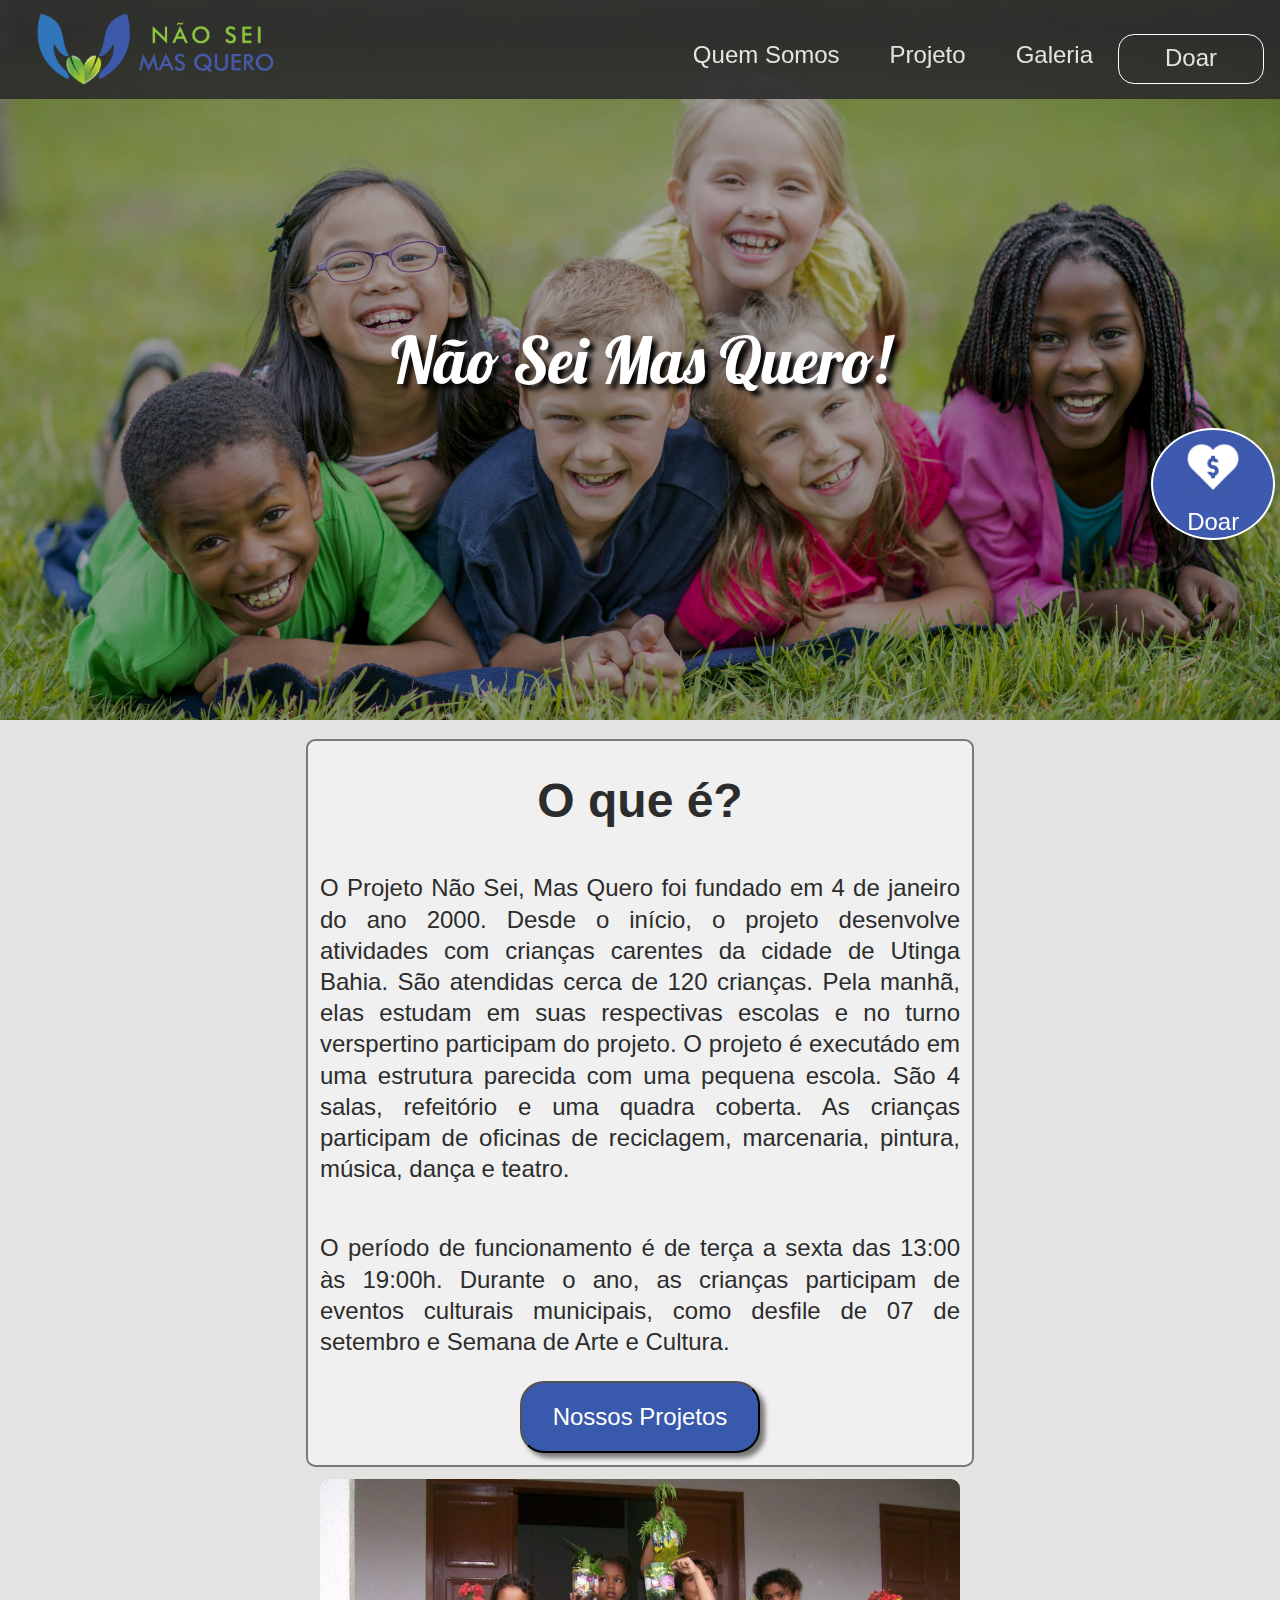
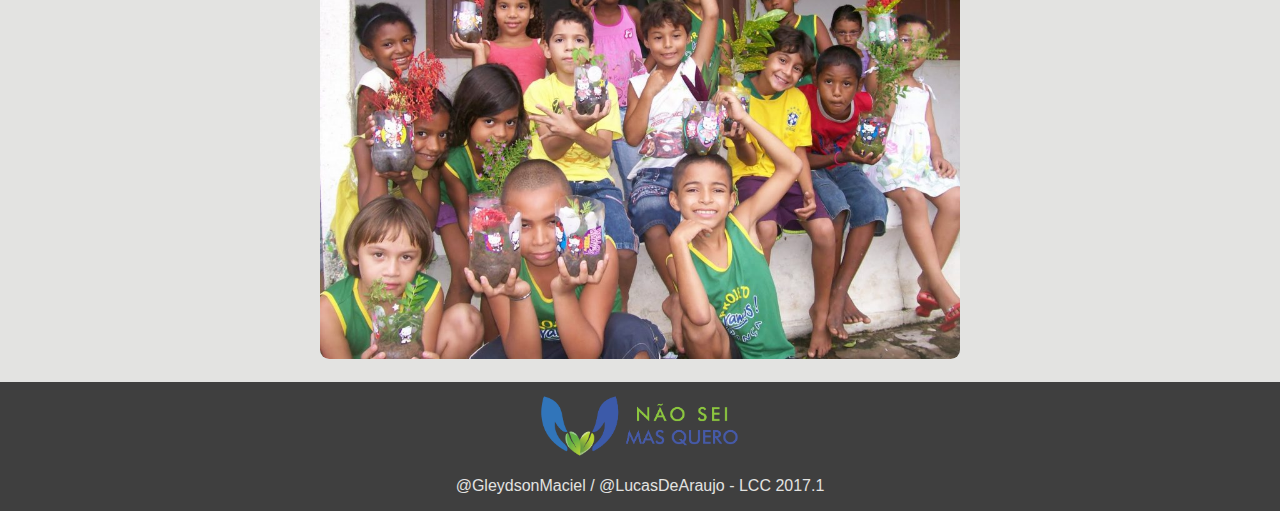
<file: Projeto 02/index.html>
<!DOCTYPE html>
<html lang="pt-br">

<head>
    <meta charset="UTF-8">
    <meta name="viewport" content="width=device-width, initial-scale=1.0">
    <link href="https://fonts.googleapis.com/css?family=Lobster&display=swap" rel="stylesheet">
    <link rel='stylesheet' type='text/css' media='screen' href='main.css'>
    <title>Projeto Final</title>
</head>

<body>
    
    <div class="layout">

        <a class="botao-doar" href="pages/doacoes/doacaoes.html">
            <div>
                <img src="./img/doar.png" class="img_doar">
                 <p class="doar_text">Doar</p>
            </div>
        </a>


        
        <header>

            <div class="logo">
                <img src="img/logo.png" >
            </div>

            <nav class="menu">
                <ul>
                    <li><a href="">Quem Somos</a></li>
                    <li><a href="pages/projetos/projetos.html">Projeto</a></li>
                    <li><a href="pages/galeria/galeria.html">Galeria</a></li>
                    <li  class="doar" ><a href="pages/doacoes/doacaoes.html" style="margin-top: -10%;">Doar</a></li>
                    
                </ul>
            </nav>


        </header>
        
        <div class="imageSection">
            <p>Não Sei Mas Quero!</p>
        </div>

        <section>

            <div class="conteudo">
                <div class="texto">

                    <h1 style="text-align: center;">O que é?</h1>
                    <p> O Projeto Não Sei, Mas Quero foi fundado em 4 de janeiro do ano 2000. Desde o início, o projeto desenvolve atividades com crianças carentes da cidade de Utinga Bahia. São atendidas cerca de 120 crianças. Pela manhã, elas estudam em suas respectivas escolas e no turno verspertino participam do projeto. O projeto é executádo em uma estrutura parecida com uma pequena escola. São 4 salas, refeitório e uma quadra coberta. As crianças participam de oficinas de reciclagem, marcenaria, pintura, música, dança e teatro.</p>
                    <p>                        O período de funcionamento é de terça a sexta das 13:00 às 19:00h.
                        Durante o ano, as crianças participam de eventos culturais municipais, como desfile de 07 de setembro e Semana de Arte e Cultura.  </p>
                    <a href="./pages/projetos/projetos.html">
                        <button>Nossos Projetos</button>
                    </a>
                </div>

                <div class="imagem">
                    <img src='img/QuemSomos.jpg' >
                </div>

            </div>

        </section>

        <footer>
            <div class="text-footer">
                <img src="img/logo.png" width="200em" height="auto" style="margin-top: 1%;">
                <p>@GleydsonMaciel / @LucasDeAraujo - LCC 2017.1 </p>
            </div>
        </footer>
    </div>
</body>

</html>
</file>
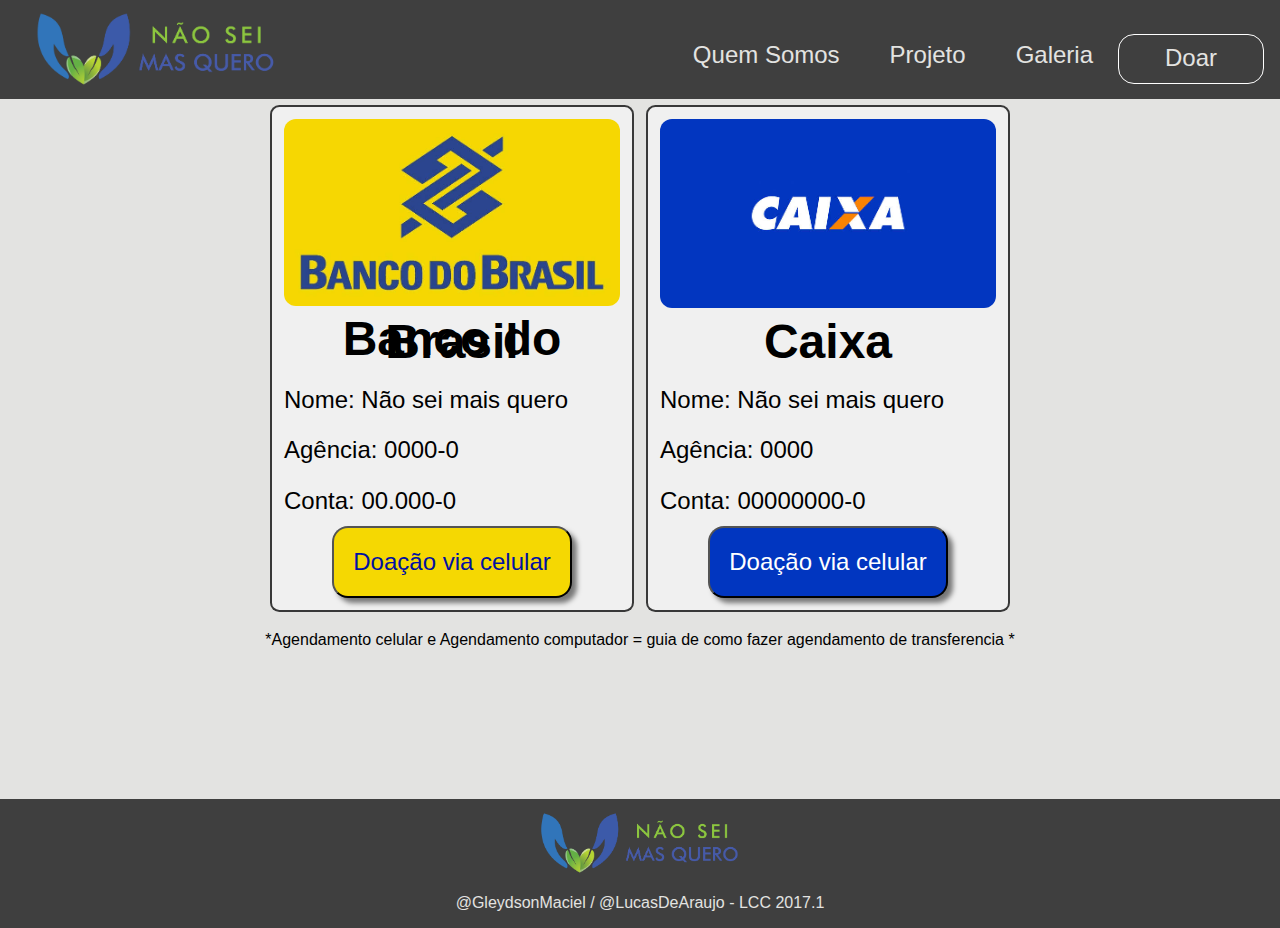
<file: Projeto 02/pages/doacoes/doacaoes.html>
<!DOCTYPE html>
<html lang="pt-br">

<head>
    <meta charset="UTF-8">
    <meta name="viewport" content="width=device-width, initial-scale=1.0">
    <link href="https://fonts.googleapis.com/css?family=Lobster&display=swap" rel="stylesheet">
    <link rel='stylesheet' type='text/css' media='screen' href='doacoes.css'>
    <title>Projeto Final</title>
</head>

<body>
    
    <div class="layout">


        <header>

            <div class="logo">
                <img src="../../img/logo.png" >
            </div>

            <nav class="menu">
                <ul>
                    <li><a href="../../index.html">Quem Somos</a></li>
                    <li><a href="../projetos/projetos.html">Projeto</a></li>
                    <li><a href="../galeria/galeria.html">Galeria</a></li>
                    <li class="doar"><a href="../doacoes/doacaoes.html" style="margin-top: -10%;">Doar</a></li>
                </ul>
            </nav>


        </header>
        

        <section>

            <div class="conteudo">

                <div class="texto">
                    <img src="../../img/bb.jpg" alt="">
                    <h1 style="text-align: center;">Banco do Brasil</h1>
                    <p>Nome: Não sei mais quero</p>
                    <p>Agência: 0000-0</p>
                    <p>Conta: 00.000-0</p>

                    <div class="twoButton">
                        <a href="../doacaoBB/doacaoBB.html">
                            <button style="background-color: #f5d802; color: #0111a1">Doação via celular</button>
                        </a>
                    </div>
                   
                </div>
                
                <div class="texto">
                    <img src="../../img/caixa.jpg" alt="">
                    <h1 style="text-align: center;">Caixa</h1>
                    <p>Nome: Não sei mais quero</p>
                    <p>Agência: 0000</p>
                    <p>Conta: 00000000-0</p>

                    <div class="twoButton">
                        <a href="../doacaoCaixa/doacaoCaixa.html">
                            <button style="background-color: #0136c0; color: white;">Doação via celular</button>
                        </a>
                    </div>
                   
                </div>
               
            </div>
            *Agendamento celular e Agendamento computador = guia de como fazer agendamento de transferencia *
        </section>

        <footer>
            <div class="text-footer">
                <img src="../../img/logo.png" width="200em" height="auto" style="margin-top: 1%;">
                <p>@GleydsonMaciel / @LucasDeAraujo - LCC 2017.1 </p>
            </div>
        </footer>
    </div>

</body>

</html>
</file>
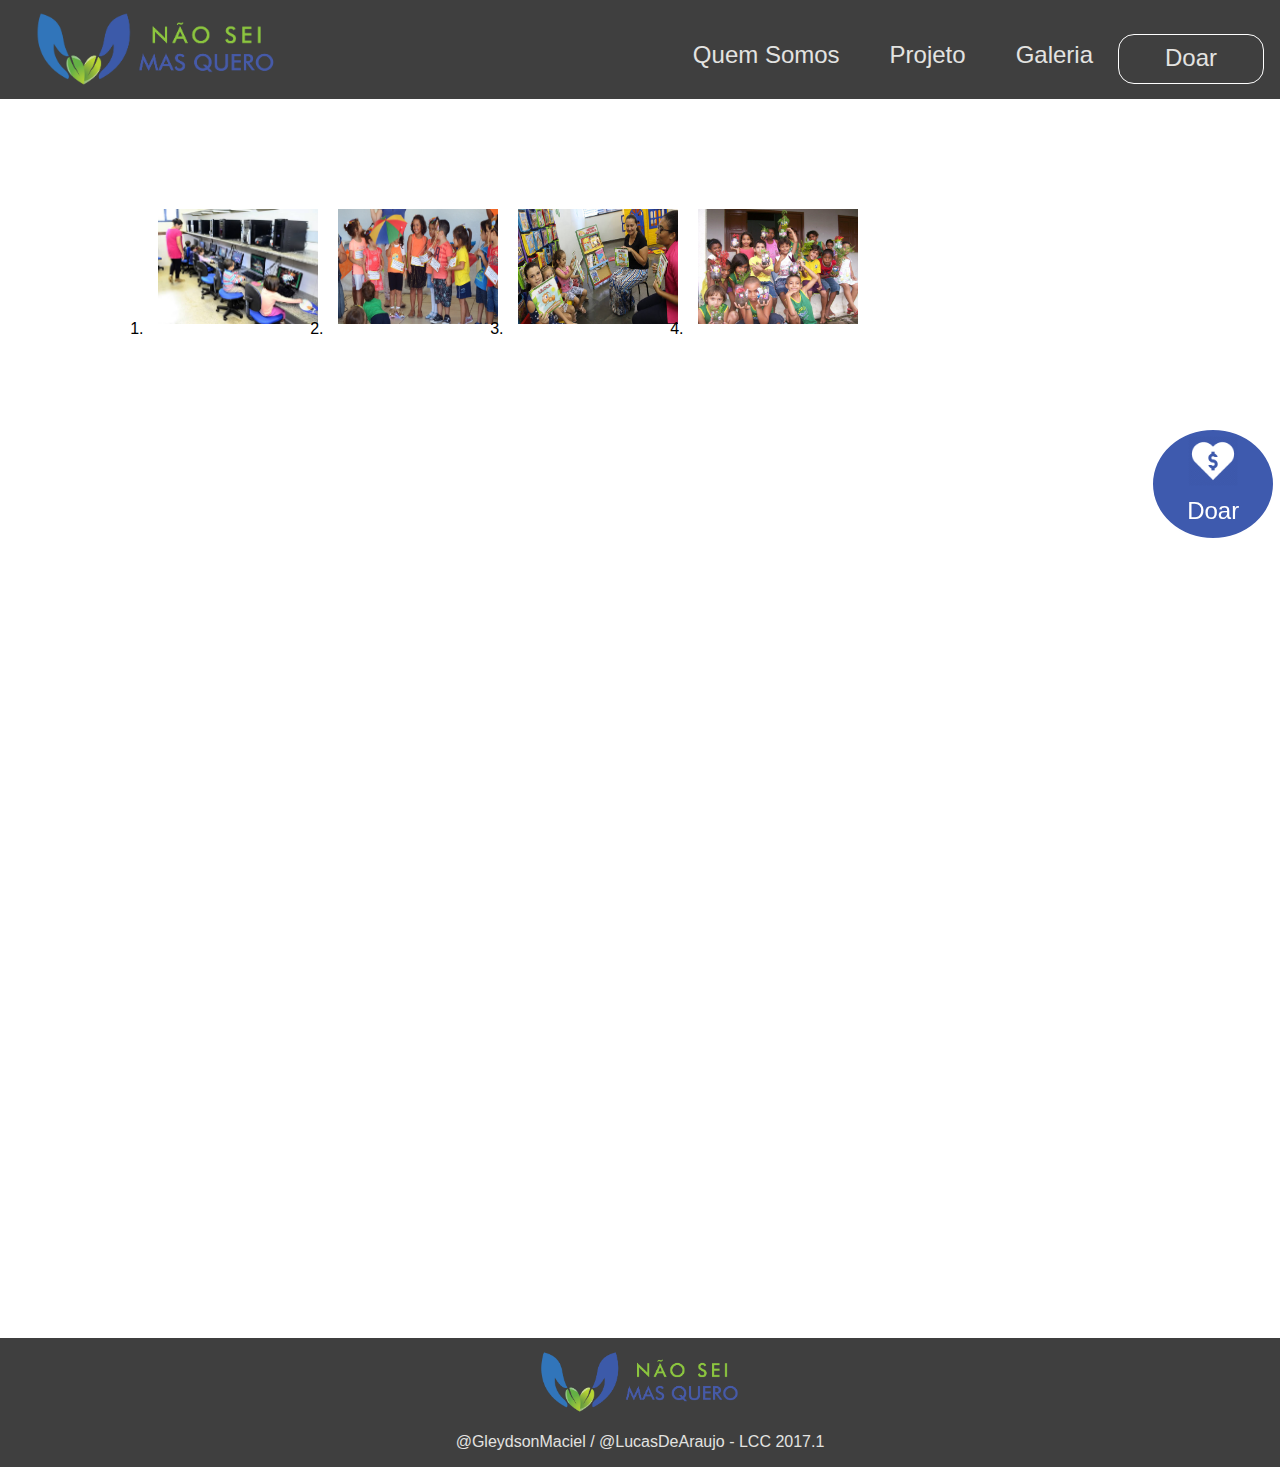
<file: Projeto 02/pages/galeria/galeria.html>
<!DOCTYPE html>
<html lang="pt-br">

<head>
    <meta charset="UTF-8">
    <meta name="viewport" content="width=device-width, initial-scale=1.0">
    <link href="https://fonts.googleapis.com/css?family=Lobster&display=swap" rel="stylesheet">
    <link rel='stylesheet' type='text/css' media='screen' href='./galeria.css'>
    <title>Projeto Final</title>
</head>

<body>
    <div class="layout">

        <a class="botao-doar" href="../doacoes/doacaoes.html">
            <div>
                <img src="../../img/doar.png" class="img_doar">
                 <p class="doar_text">Doar</p>
            </div>
        </a>

        <header>
            <div class="logo">
                <img src="../../img/logo.png" >
            </div>

            <nav class="menu">
                <ul>
                    <li><a href="../../index.html">Quem Somos</a></li>
                    <li><a href="../projetos/projetos.html">Projeto</a></li>
                    <li><a href="../galeria/galeria.html">Galeria</a></li>
                    <li class="doar"><a href="../doacoes/doacaoes.html" style="margin-top: -10%;">Doar</a></li>
                </ul>
            </nav>
        </header>
        
        <section><!-- code aqui-->
            <ul>
                <li><a href="#img1"><img src="../../img/computação.jpg" class="min"></a></li>
                <li><a href="#img2"><img src="../../img/festa.jpg" class="min"></a></li>
                <li><a href="#img3"><img src="../../img/leituraFeliz.jpg" class="min"></a></li>
                <li><a href="#img4"><img src="../../img/QuemSomos.jpg" class="min"></a></li>
            </ul>

            <div class="lbox" id="img1">
                <div class="box_img">
                    <a href="" class="btn_slide" id="close">X</a>
                    <img src="../../img/computação.jpg">
                    <a href="#img2" class="btn_slide" id="next">&#187;</a>
                </div>
            </div>

            <div class="lbox" id="img2">
                <div class="box_img">
                    <a href="#img1" class="btn_slide" id="prev">&#171;</a>
                    <a href="" class="btn_slide" id="close">X</a>
                    <img src="../../img/festa.jpg">
                    <a href="#img3" class="btn_slide" id="next">&#187;</a>
                </div>
            </div>

            <div class="lbox" id="img3">
                <div class="box_img">
                    <a href="#img2" class="btn_slide" id="prev">&#171;</a>
                    <a href="" class="btn_slide" id="close">X</a>
                    <img src="../../img/leituraFeliz.jpg">
                    <a href="#img4" class="btn_slide" id="next">&#187;</a>
                </div>
            </div>

            <div class="lbox" id="img4">
                <div class="box_img">
                    <a href="#img3" class="btn_slide" id="prev">&#171;</a>
                    <a href="" class="btn_slide" id="close">X</a>
                    <img src="../../img/QuemSomos.jpg">
                </div>
            </div>

        </section>

        <footer>
            <div class="text-footer">
                <img src="../../img/logo.png" width="200em" height="auto" style="margin-top: 1%;">
                <p>@GleydsonMaciel / @LucasDeAraujo - LCC 2017.1 </p>
            </div>
        </footer>

    </div>

</body>

</html>
</file>
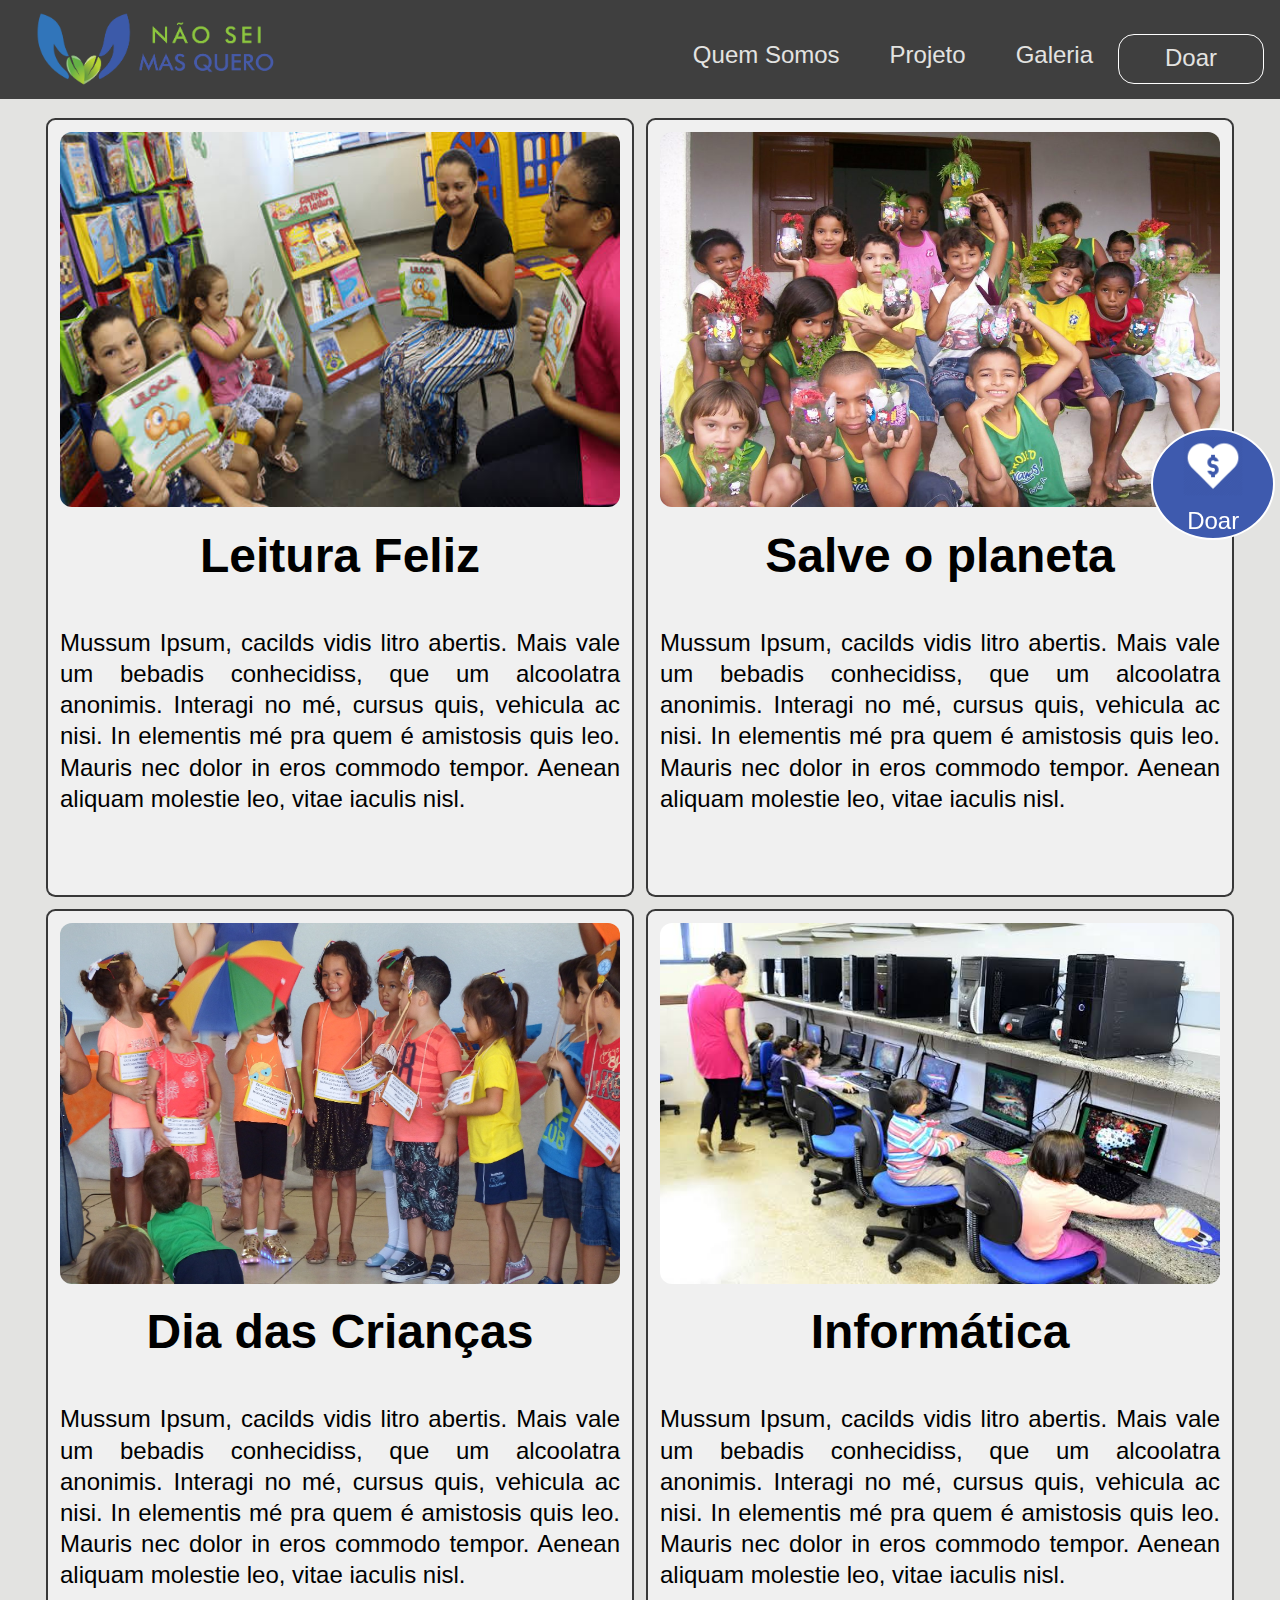
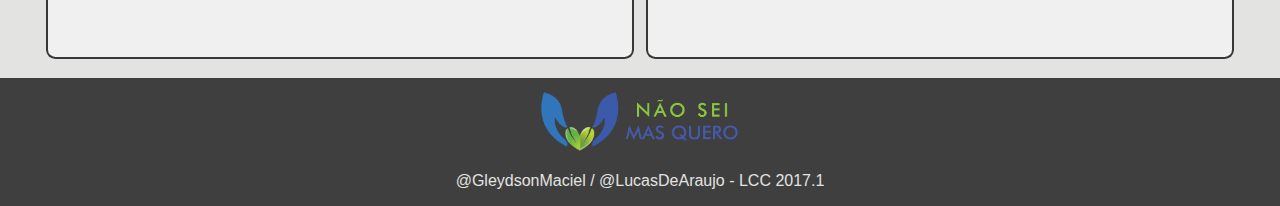
<file: Projeto 02/pages/projetos/projetos.html>
<!DOCTYPE html>
<html lang="pt-br">

<head>
    <meta charset="UTF-8">
    <meta name="viewport" content="width=device-width, initial-scale=1.0">
    <link href="https://fonts.googleapis.com/css?family=Lobster&display=swap" rel="stylesheet">
    <link rel='stylesheet' type='text/css' media='screen' href='projetos.css'>
    <title>Projeto Final</title>
</head>

<body>
    
    <div class="layout">

        <a class="botao-doar" href="../doacoes/doacaoes.html">
            <div>
                <img src="../../img/doar.png" class="img_doar">
                 <p class="doar_text">Doar</p>
            </div>
        </a>

        <header>

            <div class="logo">
                
                <img src="../../img/logo.png" >
            </div>

            <nav class="menu">
                <ul>
                    <li><a href="../../index.html">Quem Somos</a></li>
                    <li><a href="./projetos.html">Projeto</a></li>
                    <li><a href="../galeria/galeria.html">Galeria</a></li>
                    <li class="doar"><a href="../doacoes/doacaoes.html" style="margin-top: -10%;">Doar</a></liclass="doar">
                    
                </ul>
            </nav>


        </header>
        

        <section>

            <div class="conteudo">

                <div class="texto">
                    <img src="../../img/images.jpg" alt="">
                    <h1 style="text-align: center;">Leitura Feliz</h1>
                    <p> Mussum Ipsum, cacilds vidis litro abertis. Mais vale um bebadis conhecidiss, que um alcoolatra anonimis. Interagi no mé, cursus quis, vehicula ac nisi. In elementis mé pra quem é amistosis quis leo. Mauris nec dolor in eros commodo tempor. Aenean aliquam molestie leo, vitae iaculis nisl.</p>
                </div>

                <div class="texto">
                    <img src="../../img/QuemSomos.jpg" alt="">
                    <h1 style="text-align: center;">Salve o planeta</h1>
                    <p> Mussum Ipsum, cacilds vidis litro abertis. Mais vale um bebadis conhecidiss, que um alcoolatra anonimis. Interagi no mé, cursus quis, vehicula ac nisi. In elementis mé pra quem é amistosis quis leo. Mauris nec dolor in eros commodo tempor. Aenean aliquam molestie leo, vitae iaculis nisl.</p>
                </div>

                <div class="texto">
                    <img src="../../img/festa.jpg" alt="">
                    <h1 style="text-align: center;">Dia das Crianças</h1>
                    <p> Mussum Ipsum, cacilds vidis litro abertis. Mais vale um bebadis conhecidiss, que um alcoolatra anonimis. Interagi no mé, cursus quis, vehicula ac nisi. In elementis mé pra quem é amistosis quis leo. Mauris nec dolor in eros commodo tempor. Aenean aliquam molestie leo, vitae iaculis nisl.</p>
                </div>

                <div class="texto">
                    <img src="../../img/computação.jpg" alt="">
                    <h1 style="text-align: center;">Informática</h1>
                    <p> Mussum Ipsum, cacilds vidis litro abertis. Mais vale um bebadis conhecidiss, que um alcoolatra anonimis. Interagi no mé, cursus quis, vehicula ac nisi. In elementis mé pra quem é amistosis quis leo. Mauris nec dolor in eros commodo tempor. Aenean aliquam molestie leo, vitae iaculis nisl.</p>
                </div>

            </div>
            

        </section>

        <footer>
            <div class="text-footer">
                <img src="../../img/logo.png" width="200em" height="auto" style="margin-top: 1%;">
                <p>@GleydsonMaciel / @LucasDeAraujo - LCC 2017.1 </p>
            </div>
        </footer>
    </div>

</body>

</html>
</file>
<file: Projeto 02/main.css>
.layout{
    display:flex;
    flex-direction: column;
}

.botao-doar{
    width: 5em;
    height: 4.5em;
    right: 0.2em;
    bottom: 15em;
    float: left;
    position: fixed;
    font-size: 1.5em;
    text-align: center;
    border-style: solid;
    border-radius: 100%;
    border-width: 0.1em;
    line-height: 1px;
    background-color: #3e5aae;
    color: white;
    z-index: 1;
}
.botao-doar:hover, .active{
    color: white !important;
    border-width: 0.2em;
}
.img_doar{
    width: 60px; 
    height: 60px;
    margin-top: 6%;
}
body{
    padding: 0;
    margin: 0;
    box-sizing: border-box;
    font-family: sans-serif;
}

header{
    display: flex;
    flex-direction: row;
    background-color: rgba(44, 44, 44, 0.911);
    height: 6.2em;  
    width: 100%;
    position: fixed;
    z-index: 1;
    
}
footer{
    background-color: rgba(44, 44, 44, 0.911);
    color: white;
}

.logo img{
    display: flex;
    width: 15em;
    height: auto;
    align-items: center;
    margin-left: 15%;
    margin-top: 5%;
}

.menu{
    width: 80%;
    display: flex;
    justify-content: flex-end;
}

.menu ul {
    list-style: none;
    display: flex;
    text-align: center;
}

.menu ul li{
    transition: background-color 2s linear;
    border: solid 1px transparent;
}
.menu a{
    position: relative;
    display: inline-block;
    padding: 1em;
    text-decoration: none;
    color: #e3e3e1;
    font-size: 1.5em;
}
.doar{
    border-color: white !important; 
    border-radius: 1em !important;
    margin-top: 3%;
    width: 9em !important; 
    height: 3em !important;
}

a{
    text-decoration: none !important;
    color: #e3e3e1;
}

a:hover, .active{
    color: #3e5aae !important;
}
.doar:hover, .active{
    border-color: #3e5aae !important;
}

.button {
    background-color: black; /* Green */
    border: none;
    color: white;
    padding: 8px 25px;
    text-align: center;
    text-decoration: none;
    display: inline-block;
    font-size: 100%;
    margin: 4px 2px;
    cursor: pointer;
    -webkit-transition-duration: 0.4s; /* Safari */
    transition-duration: 0.4s;
    border-radius: 7pt;
}

.button2:hover {
    box-shadow: 0 7px 10px 0 rgba(0,0,0,0.24);
}

.imageSection{

    font-family: 'Lobster', cursive;
    font-size: 4rem;
    display: flex;
    color: white;
    height: 80vh;
    min-height: 600px;
    flex-direction: column;
    justify-content: center;
    align-items: center;
    background-image: url(img/principal.jpg);
    background-position: 0 0,50% 50%;
    background-size: 100%,100%;
    position: relative;
    -webkit-box-pack: center;
    -webkit-box-align: center;
    -webkit-box-orient: vertical;
    -webkit-box-direction: normal;
    background-repeat: no-repeat;
    text-shadow: 5px 5px 5px rgba(0,0,0,5);
}

section{
    display: flex;
    min-height: calc(100vh - 200px);
    flex-direction: column;  /* make main axis vertical */
    align-items: center;
    background-color: #e3e3e1;
}

.conteudo {
    margin-top: 1%;
    margin-bottom: 1%;
    display: flex;
    justify-content: center;
    flex-wrap: wrap;
}
.conteudo > .texto {
    display: flex;
    align-items: center;
    padding: 0.5em;
    flex-direction: column;
    background-color: #f0f0f0;
    width: 40rem;
    height: auto;
    margin: 6px;
    text-align: justify;
    line-height: 130%;
    font-size: 1.5em;
    border: 2px solid #797979;
    border-radius: 7pt;
    color: #2c2c2c;
}

.conteudo button{
    width: 10em !important;
    height: 3em !important;
    border-radius: 1.5rem;
    border-color: black;
    font-size: 1.5rem;
    background-color: #3959ac;
    color: white;
    text-align: center;
    box-shadow: 5px 5px 5px rgba(0,0,0,0.5);
}

.conteudo > .imagem {
    background-color: #e3e3e1;
    margin: 6px;
}
.conteudo > .imagem > img {
    width: 40rem;
    height: auto;
    border-radius: 7pt;
}

.text-footer{
    text-align: center;
    color: #e3e3e1;
}

@media(max-width: 800px) {
    .botao-doar{
        bottom: 30em;
    }
    header{
        display: flex;
        flex-direction: column;
        align-items: center;
        position: static;
        height: 5%;
    }
    .logo img{
        margin-left: 0%;
    }

    .logo img{
        display: flex;
        width: 15em;
        height: auto;
        align-items: center;
        margin-left: 0%;
        margin-top: 5%;
    }
    .menu{
        justify-content: center;
    }
    ul{
        width: 100%;
        list-style-type: none;
        display: flex;
        padding: 0;
        flex-direction: column;
    }
    ul li a{ 
        width: 100%;
        box-sizing: border-box;
    }
    a{
        font-size: 150%;
    }
    .button{
        font-size: 130%;
        
    }
    .doar{
        margin-left: 38%;
    }
    .imageSection{
        font-size: 2rem;
        color: rgb(255, 255, 255);
        height: 25vh;
        min-height: 200px;
        background-position: 0 0,50% 50%;
        background-size: 100%,100%;
    }

    .conteudo > .texto {
        display: flex;
        align-items: center;
        padding: 0.5em;
        flex-direction: column;
        background-color: white;
        width: 85%;
        height: auto;
        margin: 6px;
        text-align: justify;
        line-height: 130%;
        font-size: 1.5em;
        border: 2px solid rgba(43, 43, 43, 0.932);
        border-radius: 7pt;
        justify-content: center;
    }

    .conteudo > .imagem img{
        width: 90%;
        height: auto;
        margin-left: 5%;

}
    .conteudo > div:hover h1{
        font-size:  1.6em !important;
        line-height: 160%;
        
    }
}
@media(max-width: 500px) {
    .doar{
        margin-left: 25%;
    }
    .doar_text{
        display: none;
    }
    .botao-doar{
        width: 4em;
        height: 3.5em;
        bottom: 7em;
    }
    .img_doar{
        width: 50px; 
        height: 50px;
        margin-top: 19%;
    }
}
</file>
<file: Projeto 02/pages/doacoes/doacoes.css>
.layout{
    display:flex;
    flex-direction: column;
}

body{
    padding: 0;
    margin: 0;
    box-sizing: border-box;
    font-family: sans-serif;
}

header{
    display: flex;
    flex-direction: row;
    background-color: rgba(44, 44, 44, 0.911);
    height: 6.2em;  
    width: 100%;
}
.doar{
    border-color: white !important; 
    border-radius: 1em !important;
    margin-top: 3%;
    width: 9em !important; 
    height: 3em !important;
}

footer{
    background-color: rgba(44, 44, 44, 0.911);
}

.logo img{
    display: flex;
    width: 15em;
    height: auto;
    align-items: center;
    margin-left: 15%;
    margin-top: 5%;
}

.menu{
    width: 80%;
    display: flex;
    justify-content: flex-end;
}

.menu ul {
    list-style: none;
    display: flex;
    text-align: center;
}

.menu ul li{
    transition: background-color 2s linear;
    border: solid 1px transparent;
}
.menu a{
    position: relative;
    display: inline-block;
    padding: 1em;
    text-decoration: none;
    color: #e3e3e1;
    font-size: 1.5em;
}

a{
    text-decoration: none !important;
    color: rgb(212, 211, 211);
}

a:hover, .active{
    color: #3e5aae !important;
}
.doar:hover, .active{
    border-color: #3e5aae !important;
}


.button {
    background-color: black; /* Green */
    border: none;
    color: white;
    padding: 8px 25px;
    text-align: center;
    text-decoration: none;
    display: inline-block;
    font-size: 100%;
    margin: 4px 2px;
    cursor: pointer;
    -webkit-transition-duration: 0.4s; /* Safari */
    transition-duration: 0.4s;
    border-radius: 7pt;
}

.button2:hover {
    box-shadow: 0 7px 10px 0 rgba(0,0,0,0.24);
}


section{
    display: flex;
    min-height: calc(100vh - 200px);
    flex-direction: column;  /* make main axis vertical */
    align-items: center; 
    background-color: #e3e3e1;
}

.conteudo {
    margin-bottom: 1%;
    display: flex;
    justify-content: center;
    flex-wrap: wrap;
    
}

.conteudo > .texto {
    display: flex;
    padding: 0.5em;
    flex-direction: column;
    background-color: #f0f0f0;
    width: 14em;
    height: auto;
    margin: 6px;
    text-align: justify;
    line-height: 10%;
    font-size: 1.5em;
    border: 2px solid rgba(43, 43, 43, 0.932);
    border-radius: 7pt;
}

.conteudo > .texto > img{
    border-radius: 0.5em;
    width: 100%;
    height: 50%;
}
.conteudo> .texto> .twoButton{
    flex-direction: row;
    text-align: center;
    
}

.conteudo button{
    width: 10em !important;
    height: 3em !important;
    border-radius: 1rem;
    font-size: 1.5rem;
    background-color: rgba(43, 43, 43, 0.932);
    color: black;
    text-align: center;
    box-shadow: 5px 5px 5px rgba(0,0,0,0.5);
}

.text-footer{
    text-align: center;
    color: #e3e3e1;
}

@media(max-width: 800px) {
    .doar{
        margin-left: 38%;
    }
    header{
        display: flex;
        flex-direction: column;
        align-items: center;
        height: 5%;
    }
    .logo img{
        margin-left: 0%;
    }
    .menu{
        justify-content: center;
    }
    ul{
        width: 100%;
        list-style-type: none;
        display: flex;
        padding: 0;
        flex-direction: column;
    }
    ul li a{ 
        width: 100%;
        box-sizing: border-box;
    }
    a{
        font-size: 150%;
    }
    .button{
        font-size: 130%;
    }
    .conteudo > .texto {
        display: flex;
        flex-direction: column;
        background-color: white;
        width: 80%;
        height: auto;
        margin: 6px;
        justify-content: center;
        padding-top: 3%;
        padding-bottom: 3%;
        align-items: center;
        text-align: center;
        font-size: 150%;
        border-radius: 7pt;
    }
    .conteudo > div:hover h1{
        font-size:  1.6em !important;
        line-height: 160%;
    }
    .conteudo> .texto> .twoButton{
        width: 13em;
    }
}
@media(max-width: 500px) {
    .doar{
        margin-left: 25%;
    }
}
</file>
<file: Projeto 02/pages/galeria/galeria.css>
.layout{
    display:flex;
    flex-direction: column;
}

.botao-doar{
    width: 5em;
    height: 4.5em;
    right: 0.2em;
    bottom: 15em;
    float: left;
    position: fixed;
    font-size: 1.5em;
    text-align: center;
    border-style: solid;
    border-radius: 100%;
    border-width: 0.1em;
    line-height: 1px;
    background-color: #3e5aae;
    color: white;
    z-index: 1;
}
.botao-doar:hover, .active{
    color: white !important;
    border-width: 0.2em;
}
.img_doar{
    width: 50px; 
    height: 50px;
    margin-top: 5%;
}
body{
    padding: 0;
    margin: 0;
    box-sizing: border-box;
    font-family: sans-serif;
}

header{
    display: flex;
    background-color: rgba(44, 44, 44, 0.911);
    height: 6.2em;  
    width: 100%;
}

footer{
    background-color: rgba(44, 44, 44, 0.911);
    color: #8cc63f;
    margin-top: 29em;
}

.logo img{
    display: flex;
    width: 15em;
    height: auto;
    align-items: center;
    margin-left: 15%;
    margin-top: 5%;
}

.menu{
    width: 80%;
    display: flex;
    justify-content: flex-end;
}

.menu ul {
    list-style: none;
    display: flex;
    text-align: center;
}

.menu ul li{
    transition: background-color 2s linear;
    border: solid 1px transparent;
}
.menu a{
    position: relative;
    display: inline-block;
    padding: 1em;
    text-decoration: none;
    color: #e3e3e1;
    font-size: 1.5em;
}
.doar{
    border-color: white !important; 
    border-radius: 1em !important;
    margin-top: 3%;
    width: 9em !important; 
    height: 3em !important;
}
a{
    text-decoration: none !important;
    color: rgb(212, 211, 211);
}

a:hover, .active{
    color: #3e5aae !important;
}
.doar:hover, .active{
    border-color: #3e5aae !important;
}


.button {
    background-color: black; /* Green */
    border: none;
    color: white;
    padding: 8px 25px;
    text-align: center;
    text-decoration: none;
    display: inline-block;
    font-size: 100%;
    margin: 4px 2px;
    cursor: pointer;
    -webkit-transition-duration: 0.4s; /* Safari */
    transition-duration: 0.4s;
    border-radius: 7pt;
}

.button2:hover {
    box-shadow: 0 7px 10px 0 rgba(0,0,0,0.24);
}


section{
    display: flex;
    min-height: calc(100vh - 125px);
    flex-direction: column;

}

section > ul{
    width: 80%;
    list-style: nome;
    display: flex;
    margin: 100px auto;

}

.min{
    width: 10em;
    height: 80%;
    padding: 10px;
}

.lbox{
    visibility: hidden;
    opacity: 0;
}

.lbox:target{
    opacity: 1;
    visibility: visible;
    width: 100%;
    height: 100%;
    top: 0;
    left: 0;
    background: rgba(10,10,10.7);
    position: fixed;
}

.btn_slide{
    color: #fff;
    font-family: 'Arial';
    text-decoration: nome;
    position: absolute;
    width: 5em;
    height: 5em;
    font-size: 40px;
}

.box_img{
    width: 2em;
    height: 5em;
}

#prev{
    left: 5%;
    top: 45%;
}

#next{
    right: 5%;
    top: 45%;
}
#close{
    top: 5%;
    right: 2%;
}

.box_img img{
    opacity: 1;
    transform: opacity .4s linear;
    width: 50em;
    height: auto;
    margin-top: 2.5em;
    margin-left: 11em;
}

.text-footer{
    text-align: center;
    color: #e3e3e1;
}
@media(max-width: 820px) {
    .botao-doar{
        bottom: 30em;
    }
    header{
        display: flex;
        background-color: rgba(44, 44, 44, 0.911);
        height: 8em;  
        width: 100%;
    }

    .logo img{
        margin-left: 15%;
        margin-top: 12%;
    }
    .menu a{
        margin-top: 0.8em;
        position: relative;
        display: inline-block;
        padding: 1em;
        text-decoration: none;
        font-size: 1.2em;
    }
    section{
        display: flex;
        min-height: calc(100vh - 125px);
        flex-direction: column;
    
    }
    
    section > ul{
        width: 90%;
        list-style: nome;
        display: flex;
        margin: 100px auto;
        align-items: center;
        flex-direction: column;
    
    }
    .min{
        width: 10em;
        height: 80%;
        padding: 10px;
    }
    
    .lbox{
        visibility: hidden;
        opacity: 0;
    }
    
    .lbox:target{
        opacity: 1;
        visibility: visible;
        width: 100%;
        height: 100%;
        top: 0;
        left: 0;
        background: rgba(10,10,10.7);
        position: fixed;
    
        justify-content: center;
        align-content: center;
    }
    
    .btn_slide{
        color: #fff;
        font-family: 'Arial';
        text-decoration: nome;
        position: absolute;
        width: 2em;
        height: 2em;
        font-size: 20px;
    }
    
    .box_img{
        width: 2em;
        height: 5em;
        
    }
    
    #prev{
        left: 2%;
        top: 25%;
    }
    
    #next{
        right: 2%;
        top: 25%;
    }
    #close{
        top: 5%;
        right: 1%;
    }
    
    .box_img img{
        opacity: 1;
        transform: opacity .4s linear;
        width: 37em;
        height: auto;
        margin-top: 6em;
        margin-left: 5em;
    }
}
@media(max-width: 550px) {
    .doar{
        margin-left: 25%;
    }
    .doar_text{
        display: none;
    }
    .botao-doar{
        width: 4em;
        height: 3.5em;
        bottom: 7em;
    }
    .img_doar{
        width: 50px; 
        height: 50px;
        margin-top: 19%;
    }
    header{
        display: flex;
        flex-direction: column;
        align-items: center;
        height: 5%;
    }
    .logo img{
        margin-left: 0%;
    }
    .menu{
        justify-content: center;
    }

    .menu a{
        margin-top: -1%;
        font-size: 1.5em;
    }
    ul{
        width: 100%;
        list-style-type: none;
        display: flex;
        padding: 0;
        flex-direction: column;
    }
    ul li a{ 
        width: 100%;
        box-sizing: border-box;
    }
    a{
        font-size: 150%;
    }
    .button{
        font-size: 130%;
    }

    section{
        display: flex;
        min-height: calc(100vh - 125px);
        flex-direction: column;
        background-color: #e3e3e1 ;
    
    }
    
    section > ul{
        width: 100%;
        list-style: nome;
        display: flex;
        margin: 100px auto;
        align-items: center;
    
    }
    .min{
        width: 10em;
        height: 80%;
        padding: 10px;
    }
    
    .lbox{
        visibility: hidden;
        opacity: 0;
        background-color: #e3e3e1;
    }
    
    .lbox:target{
        opacity: 1;
        visibility: visible;
        width: 100%;
        height: 100%;
        top: 0;
        left: 0;
        background: rgba(10,10,10.7);
        position: fixed;
    
        justify-content: center;
        align-content: center;
    }
    
    .btn_slide{
        color: #fff;
        font-family: 'Arial';
        text-decoration: nome;
        position: absolute;
        width: 2em;
        height: 2em;
        font-size: 20px;
    }
    
    .box_img{
        width: 2em;
        height: 5em;
        
    }
    
    #prev{
        left: 2%;
        top: 35%;
    }
    
    #next{
        right: 2%;
        top: 35%;
    }
    #close{
        top: 25%;
        right: 1%;
    }
    
    .box_img img{
        opacity: 1;
        transform: opacity .4s linear;
        width: 17em;
        height: auto;
        margin-top: 11em;
        margin-left: 2.5em;
    }

    .botao-doar{
       bottom: 30%;
    }
    
}
</file>
<file: Projeto 02/pages/projetos/projetos.css>
.layout{
    display:flex;
    flex-direction: column;
}

.botao-doar{
    width: 5em;
    height: 4.5em;
    right: 0.2em;
    bottom: 15em;
    float: left;
    position: fixed;
    font-size: 1.5em;
    text-align: center;
    border-style: solid;
    border-radius: 100%;
    border-width: 0.1em;
    line-height: 1px;
    background-color: #3e5aae;
    color: white;
    z-index: 1;
}
.botao-doar:hover, .active{
    color: white !important;
    border-width: 0.2em;
}
.img_doar{
    width: 60px; 
    height: 60px;
    margin-top: 5%;
}
.doar{
    border-color: white !important; 
    border-radius: 1em !important;
    margin-top: 3%;
    width: 9em !important; 
    height: 3em !important;
}
body{
    padding: 0;
    margin: 0;
    box-sizing: border-box;
    font-family: sans-serif;
}

header{
    display: flex;
    flex-direction: row;
    background-color: rgba(44, 44, 44, 0.911);
    height: 6.2em;  
    width: 100%;
}

footer{
    background-color: rgba(44, 44, 44, 0.911);
    color: #8cc63f;
}

.logo img{
    display: flex;
    width: 15em;
    height: auto;
    align-items: center;
    margin-left: 15%;
    margin-top: 5%;
}

.menu{
    width: 80%;
    display: flex;
    justify-content: flex-end;
}

.menu ul {
    list-style: none;
    display: flex;
    text-align: center;
}

.menu ul li{
    transition: background-color 2s linear;
    border: solid 1px transparent;
}
.menu a{
    position: relative;
    display: inline-block;
    padding: 1em;
    text-decoration: none;
    color: #e3e3e1;
    font-size: 1.5em;
}

a{
    text-decoration: none !important;
    color: rgb(212, 211, 211);
}

a:hover, .active{
    color: #3e5aae !important;
}
.doar:hover, .active{
    border-color: #3e5aae !important;
}


.button {
    background-color: black; /* Green */
    border: none;
    color: white;
    padding: 8px 25px;
    text-align: center;
    text-decoration: none;
    display: inline-block;
    font-size: 100%;
    margin: 4px 2px;
    cursor: pointer;
    -webkit-transition-duration: 0.4s; /* Safari */
    transition-duration: 0.4s;
    border-radius: 7pt;
}

.button2:hover {
    box-shadow: 0 7px 10px 0 rgba(0,0,0,0.24);
}


section{
    display: flex;
    min-height: calc(100vh - 200px);
    flex-direction: column;  /* make main axis vertical */
    align-items: center;
    background-color: #e3e3e1;
}

.conteudo {
    margin-top: 1%;
    margin-bottom: 1%;
    display: flex;
    justify-content: center;
    flex-wrap: wrap;
}

.conteudo > .texto {
    display: flex;
    padding: 0.5em;
    flex-direction: column;
    background-color: #f0f0f0;
    width: 35rem;
    height: auto;
    margin: 6px;
    text-align: justify;
    line-height: 130%;
    font-size: 1.5em;
    border: 2px solid rgba(43, 43, 43, 0.932);
    border-radius: 7pt;
}

.conteudo > .texto > img{
    border-radius: 0.5em;
    width: 100%;
    height: 50%;
}

.conteudo button{
    width: 10em !important;
    height: 3em !important;
    border-radius: 1rem;
    font-size: 1.5rem;
    background-color: rgba(43, 43, 43, 0.932);
    color: white;
    text-align: center;
}

.text-footer{
    text-align: center;
    color: #e3e3e1;
}

@media(max-width: 800px) {
    .doar{
        margin-left: 38%;
    }
    .botao-doar{
        bottom: 30em;
    }
    header{
        align-items: center;
        display: flex;
        flex-direction: column;
        height: 5%;
    }
    .logo img{
        margin-left: 0%;
    }
    .menu{
        justify-content: center;
    }
    ul{
        width: 100%;
        list-style-type: none;
        display: flex;
        padding: 0;
        flex-direction: column;
    }
    ul li a{ 
        width: 100%;
        box-sizing: border-box;
    }
    a{
        font-size: 150%;
    }
    .button{
        font-size: 130%;
    }
    .conteudo > .texto {
        display: flex;
        flex-direction: column;
        background-color: white;
        width: 85%;
        height: auto;
        margin: 6px;
        padding-top: 3%;
        padding-bottom: 3%;
        line-height: 150%;
        font-size: 150%;
        border-radius: 7pt;
    }
}
@media(max-width: 500px) {
    .doar{
        margin-left: 25%;
    }
    .doar_text{
        display: none;
    }
    .botao-doar{
        width: 4em;
        height: 3.5em;
        bottom: 7em;
    }
    .img_doar{
        width: 50px; 
        height: 50px;
        margin-top: 19%;
    }
}
</file>
